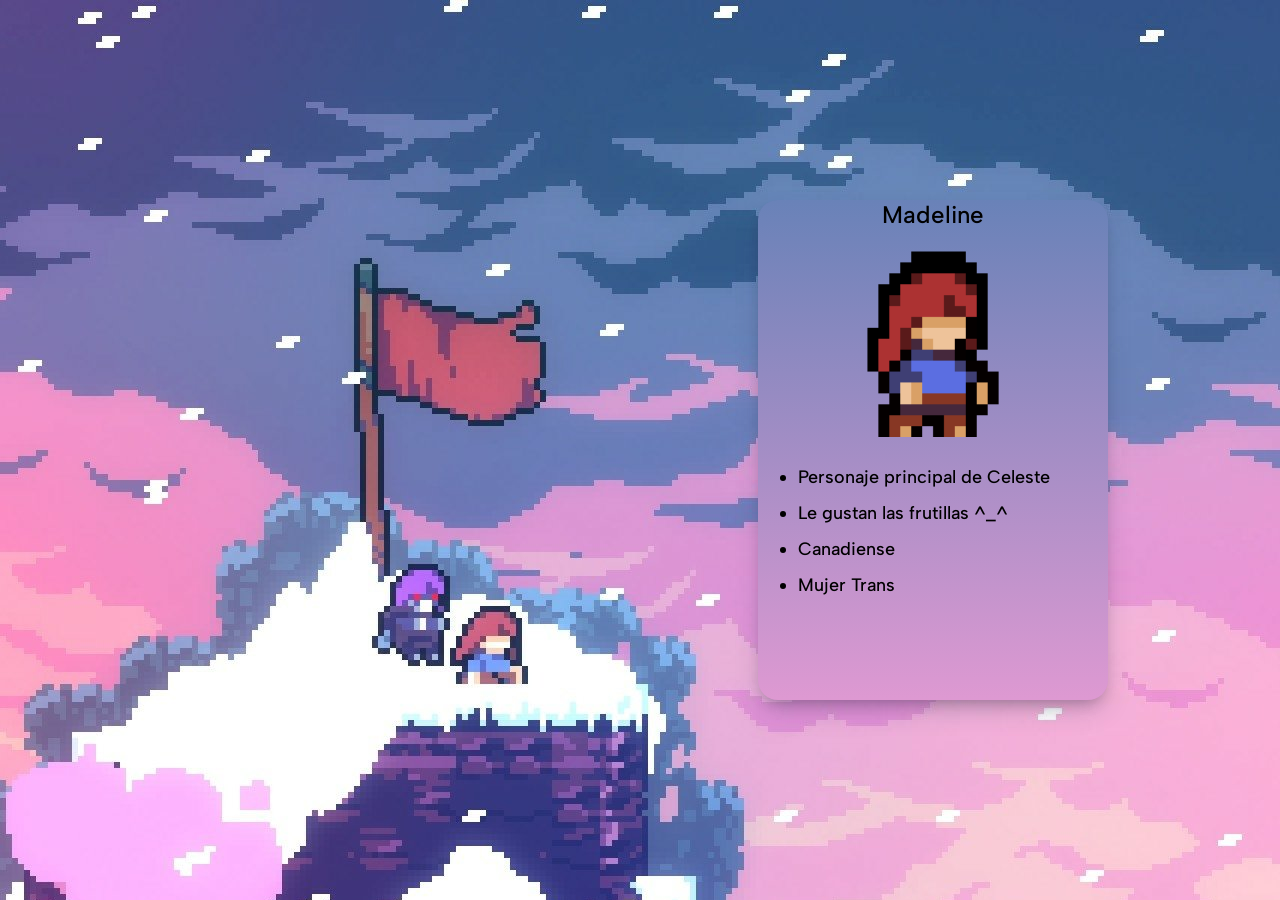
<file: index.html>
<!DOCTYPE html>
<html lang="en">
<head>
    <meta charset="UTF-8">
    <link rel="stylesheet" href="style.css">    
    <meta name="viewport" content="width=device-width, initial-scale=1.0">
    <link rel="preconnect" href="https://fonts.googleapis.com">
<link rel="preconnect" href="https://fonts.gstatic.com" crossorigin>
<link href="https://fonts.googleapis.com/css2?family=Albert+Sans:ital,wght@0,100..900;1,100..900&display=swap" rel="stylesheet">

</head>
<body>
<div class="recuadro">
        <h2>Madeline</h2>
        <img src="Maddy.gif">
        <ul>
            <li>Personaje principal de Celeste</li>
            <li>Le gustan las frutillas ^_^ </li>
            <li>Canadiense</li>
            <li>Mujer Trans</li>
        </ul>

    </div>
</body>
</html>
</file>
<file: style.css>
h2{
    text-align: center;
}
body{
background-image: url("fondo.jpg") ; 
background-position: center center center center;
background-size: auto;
background-repeat: no-repeat;
}
.recuadro{
    background: linear-gradient(rgb(105, 130, 184), rgb(222, 153, 210));
    background-color: forestgreen;
    width: 350px;
    height: 500px;
    border-radius: 20px;
    margin-left: 750px;
    margin-top: 200px;
    box-shadow: rgba(50, 50, 93, 0.25) 0px 13px 27px -5px, rgba(0, 0, 0, 0.3) 0px 8px 16px -8px; /*#23*/
    align-items: center;

}
img{
    width: 350px;
    height: auto;
}
h2{
  font-family: "Albert Sans", sans-serif;
  font-weight: 500;
  font-style: normal;
}
ul {
    line-height: 2;
    font-family: "Albert Sans", sans-serif;
    font-weight: 500;
    font-style: normal;
    font-size: large;

}
</file>
